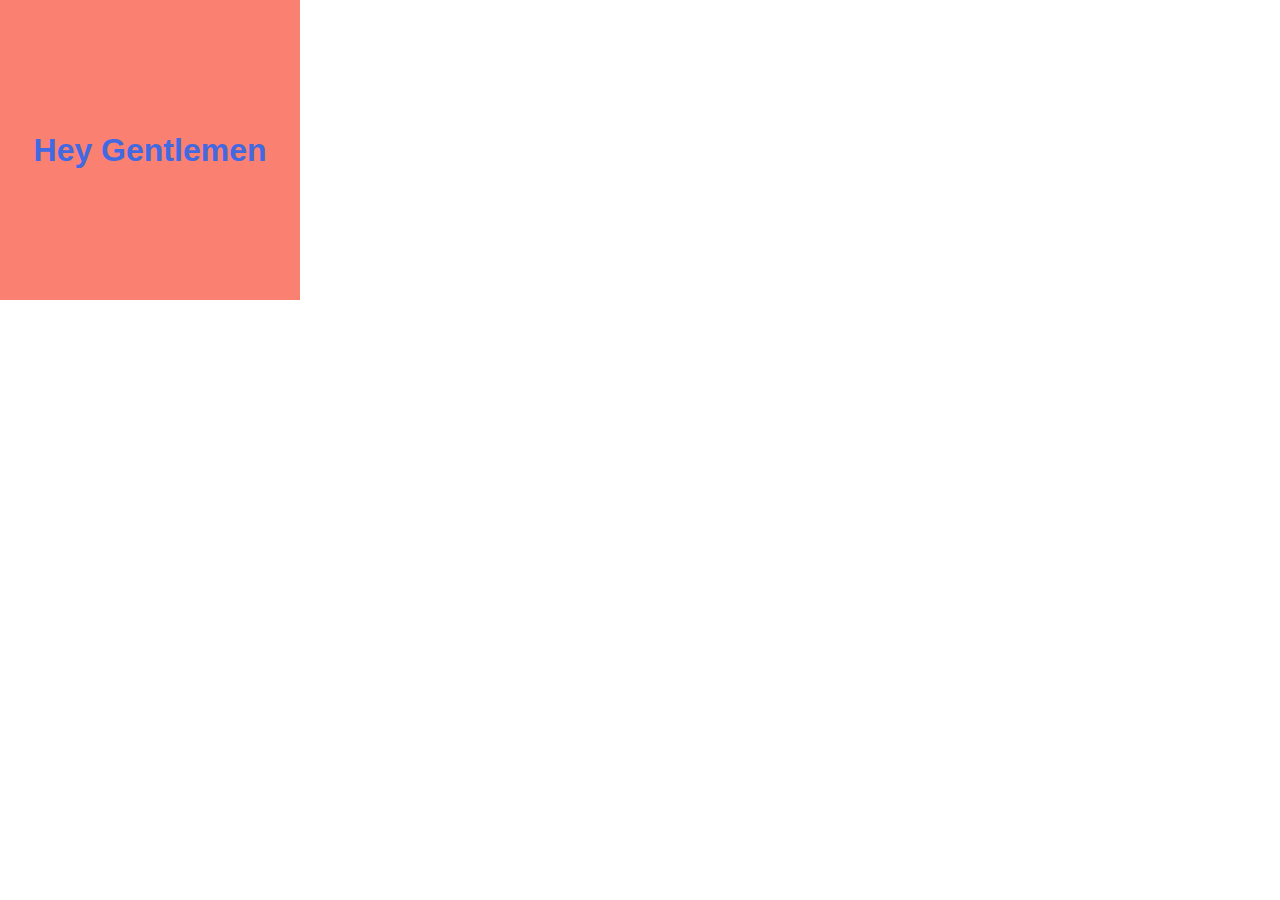
<file: dom-manipulation/dom-basic-example/index.html>
<!DOCTYPE html>
<html lang="en">
<head>
    <meta charset="UTF-8">
    <meta name="viewport" content="width=device-width, initial-scale=1.0">
    <title>DOM textContent vs innerHTML</title>
    <link rel="stylesheet" href="style.css">
</head>
<body>

    <div id="box"></div>

    <script src="script.js"></script>
</body>
</html>
</file>
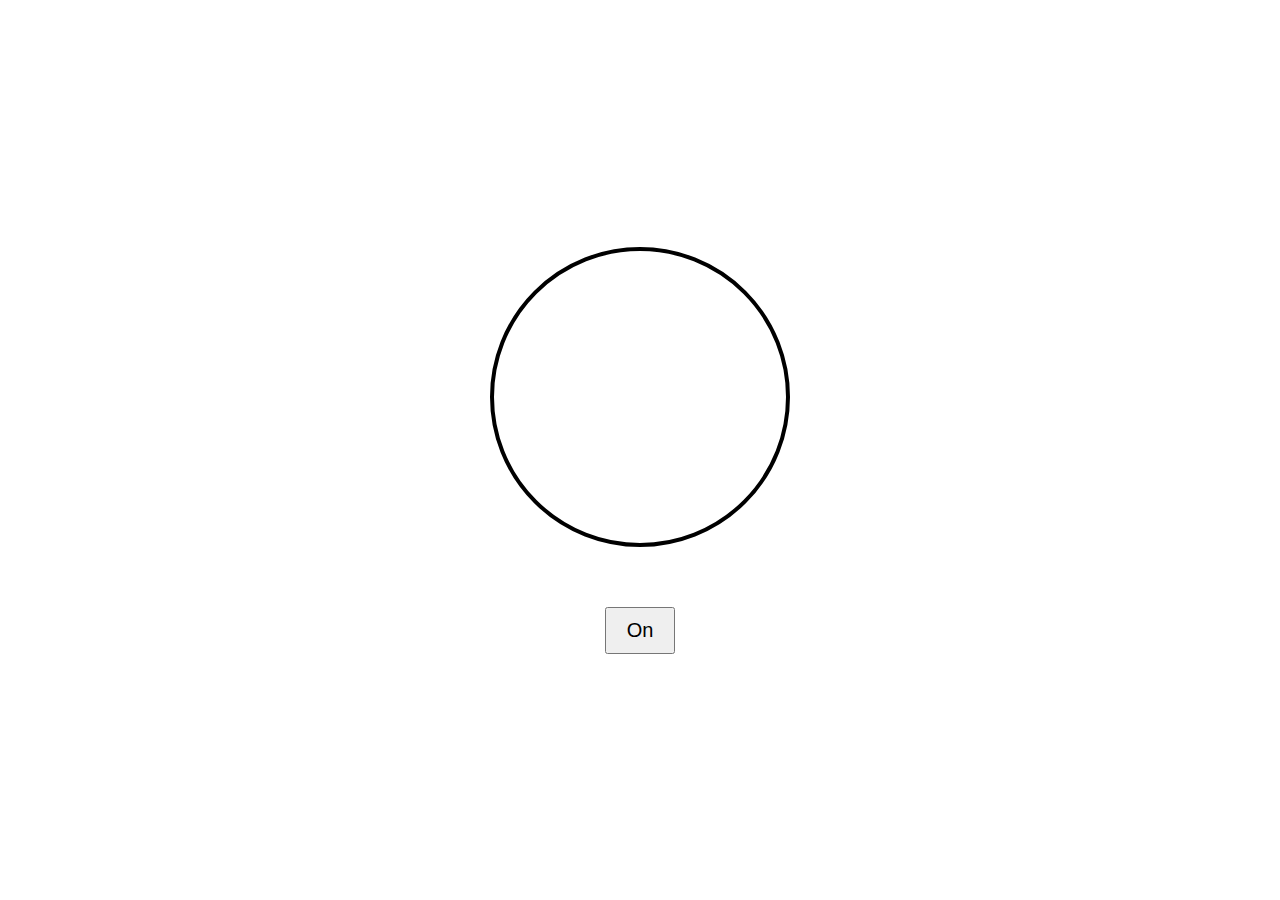
<file: dom-manipulation/dom-bulb-toggle/index.html>
<!DOCTYPE html>
<html lang="en">
<head>
  <meta charset="UTF-8" />
  <meta name="viewport" content="width=device-width, initial-scale=1.0" />
  <title>Bulb Toggle</title>

  <link rel="stylesheet" href="style.css" />

</head>
<body>

  <div class="container">
    <div id="bulb"></div>
    <button id="toggleBtn">On</button>
  </div>

  <script src="script.js"></script>
</body>
</html>
</file>
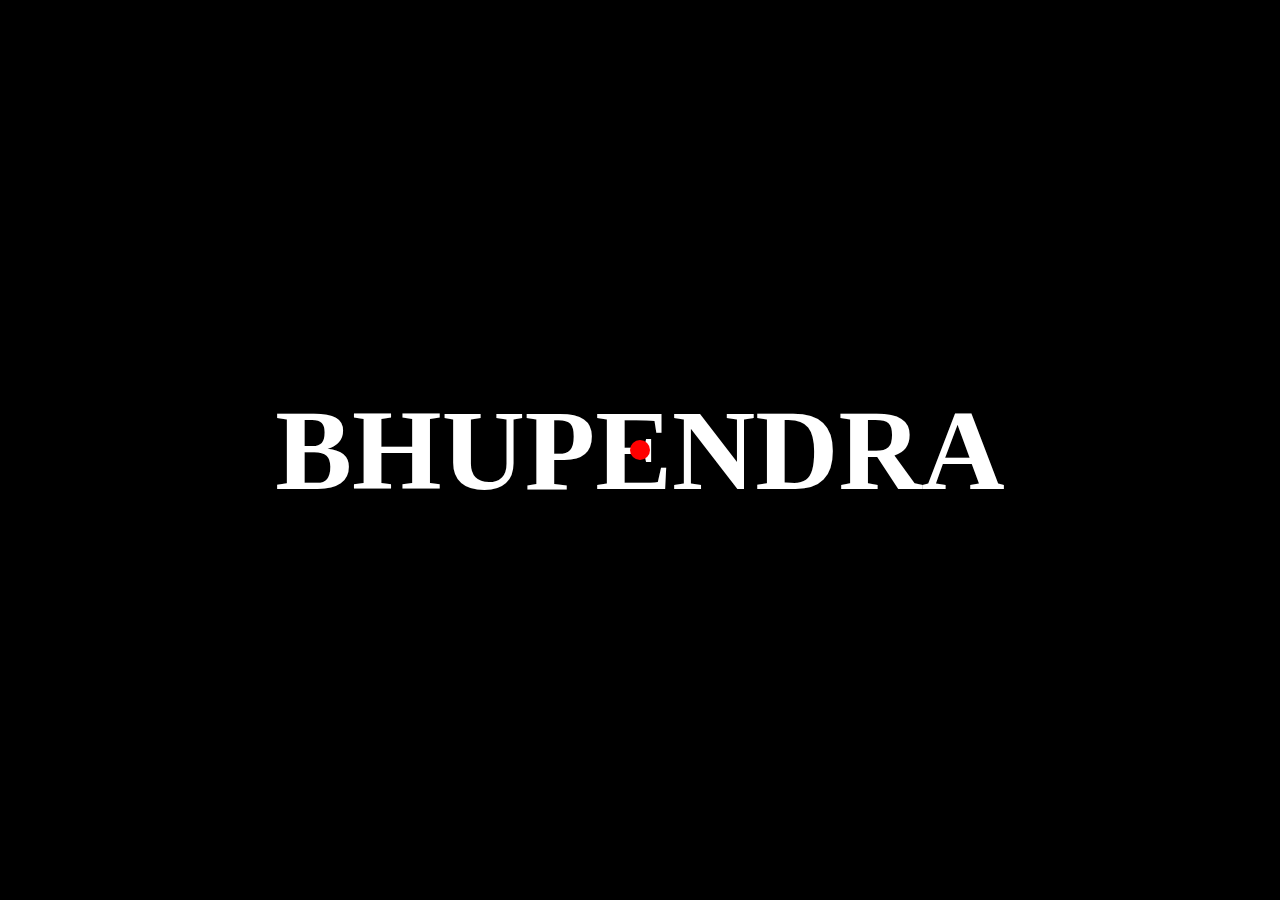
<file: dom-manipulation/dom-mini-projects/03-custom-cursor-effect/index.html>
<!DOCTYPE html>
<html lang="en">
<head>
    <meta charset="UTF-8">
    <meta name="viewport" content="width=device-width, initial-scale=1.0">
    <title>Document</title>
    <link rel="stylesheet" href="style.css">
</head>
<body>
    <div id="main">
        <div class="cursor"></div>
        <h1>BHUPENDRA</h1>
    </div>
    <script src="script.js"></script>
</body>
</html>
</file>
<file: dom-manipulation/dom-basic-example/style.css>
* {
    margin: 0;
    padding: 0;
    box-sizing: border-box;
    font-family: Gilroy, sans-serif;
}

html, body {
    height: 100%;
    width: 100%;
}

#box {
    height: 300px;
    width: 300px;
    background-color: salmon;
    display: flex;
    align-items: center;
    justify-content: center;
}

h1 {
    color: royalblue;
}
</file>
<file: dom-manipulation/dom-bulb-toggle/style.css>
* {
    margin: 0;
    padding: 0;
    box-sizing: border-box;
    font-family: 'Gilroy', sans-serif;
  }
  
  html, body {
    height: 100%;
    width: 100%;
  }

  .container {
    height: 100%;
    display: flex;
    flex-direction: column;
    justify-content: center;
    align-items: center;
  }
  
  #bulb {
    height: 300px;
    width: 300px;
    border-radius: 50%;
    border: 4px solid #000;
    background-color: transparent;
    transition: background-color 0.3s ease;
  }
  
  button {
    margin-top: 60px;
    padding: 10px 20px;
    font-size: 20px;
    cursor: pointer;
  }
</file>
<file: dom-manipulation/dom-mini-projects/03-custom-cursor-effect/style.css>
* {
    margin: 0;
    padding: 0;
    box-sizing: border-box;
    font-family: 'Gilroy';
    color: #fff;
}

html, body {
    height: 100%;
    width: 100%;
}

#main{
    height: 100%;
    width: 100%;
    background-color: rgb(0, 0, 0);
    display: flex;
    align-items: center;
    justify-content: center;
}

.cursor{
    height: 20px;
    width: 20px;
    background-color: red;
    border-radius: 50%;
    position: absolute;
}

h1{
    font-size: 9vw;
    font-weight: 900;

}
</file>
